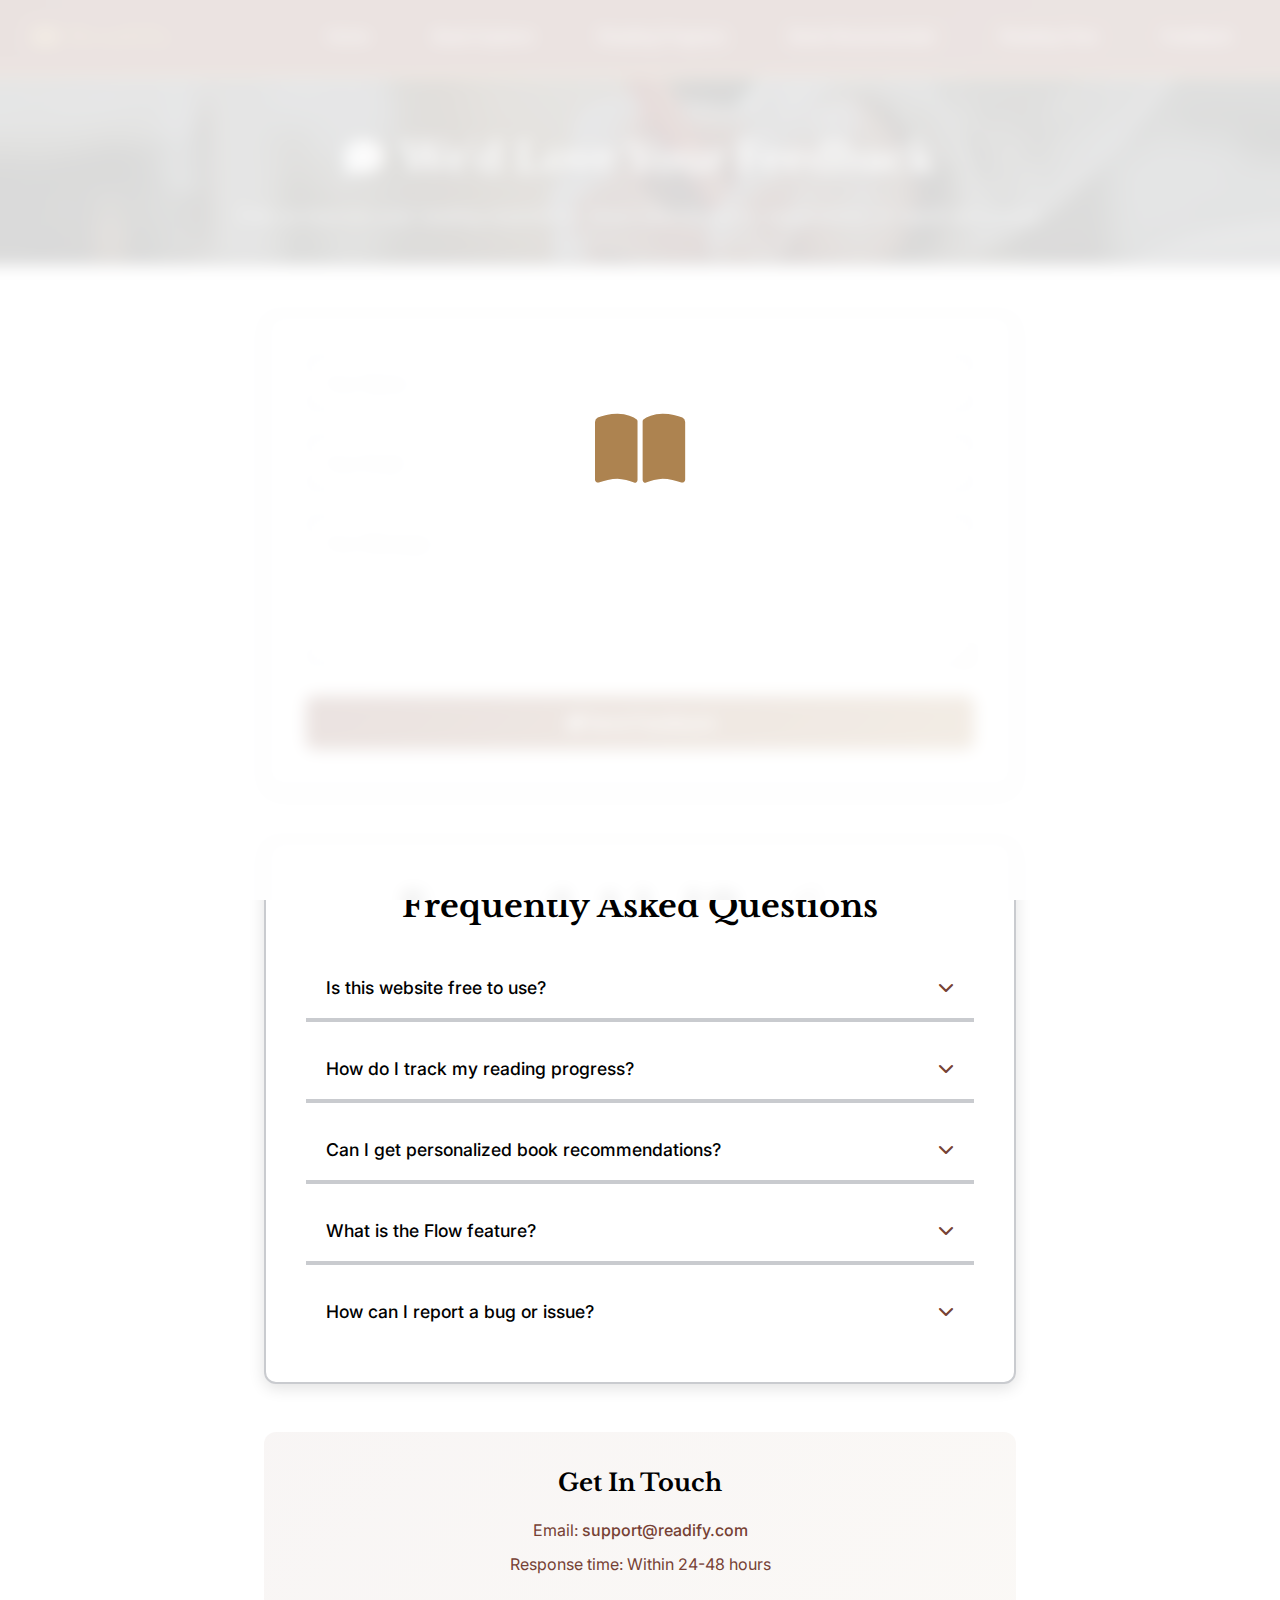
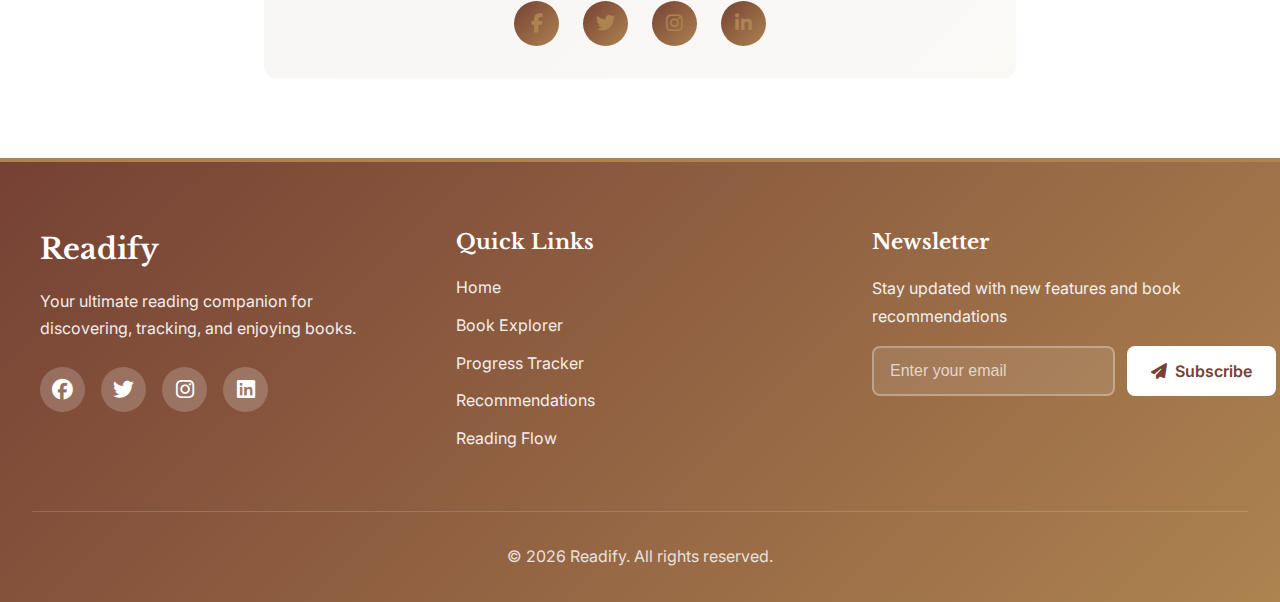
<file: feedback.html>
<!DOCTYPE html>
<html lang="en">
<head>
<meta charset="UTF-8">
<meta name="viewport" content="width=device-width, initial-scale=1.0">
<meta name="color-scheme" content="light only">
<meta name="description" content="Readify Feedback - Share your thoughts and suggestions to help us improve your reading experience.">
<meta name="keywords" content="feedback, contact, support, help">
<meta name="author" content="Readify">

<title>Feedback - Readify</title>

<link href="https://fonts.googleapis.com/css2?family=Inter:wght@300;400;500;600;700&family=Libre+Baskerville:ital,wght@0,400;0,700;1,400&display=swap" rel="stylesheet">
<link rel="stylesheet" href="https://cdnjs.cloudflare.com/ajax/libs/font-awesome/6.5.1/css/all.min.css">


<link rel="stylesheet" href="css/navbar.css">
<link rel="stylesheet" href="css/feedback.css">
<link rel="stylesheet" href="css/footer.css">
<link rel="stylesheet" href="css/loading.css">

<!--Favicons-->

<link rel="icon" type="image/png" sizes="16x16" href="assets/images/favicon/favicon-16x16.png">
<link rel="icon" type="image/png" sizes="32x32" href="assets/images/favicon/favicon-32x32.png">
<link rel="icon" type="image/png" sizes="96x96" href="assets/images/favicon/favicon-96x96.png">
<link rel="icon" type="image/svg+xml" href="assets/images/favicon/favicon.svg">
<link rel="shortcut icon" href="assets/images/favicon/favicon.ico">
<link rel="apple-touch-icon" sizes="180x180" href="assets/images/favicon/apple-touch-icon.png">
<meta name="apple-mobile-web-app-title" content="Readify">
<link rel="manifest" href="assets/images/favicon/site.webmanifest">

</head>
<body>
    <div class="page-loader active">
        <div class="spinner">
            <i class="fas fa-book-open"></i>
        </div>
    </div>
<header class="navbar">
    <a href="index.html" style="text-decoration: none;"><h1 class="logo">Readify</h1></a>
    <button id="menubutton" aria-label="Toggle navigation">
        <span class="hamburger-line"></span>
        <span class="hamburger-line"></span>
        <span class="hamburger-line"></span>
    </button>
    <nav id="navmenu">
        <a href="index.html">Home</a>
        <a href="explorer.html">Book Explorer</a>
        <a href="progress.html">Reading Progress</a>
        <a href="recommender.html">Book Recommender</a>
        <a href="flow.html">Reading Flow</a>
        <a href="feedback.html">Feedback</a>
    </nav>
</header>

<div class="feedback-container">
    <div class="page-header">
        <h2><i class="fa-solid fa-comment-dots icon-styled"></i> We'd Love Your Feedback</h2>
        <p class="subtitle">Help us improve your reading experience. Share your thoughts, suggestions, or report any issues.</p>
    </div>

    <div class="success-message" id="successMessage">
        <p><i class="fas fa-check-circle"></i> Thank you! Your feedback has been submitted successfully.</p>
    </div>

    <form id="feedbackform">
        <input type="text" id="name" placeholder="Your Name" required>
        <input type="email" id="email" placeholder="Your Email" required>
        <textarea id="message" placeholder="Your Message" required></textarea>
        <button type="submit"><i class="fas fa-paper-plane"></i> Send Feedback</button>
    </form>

    <section class="faq">
        <h3>Frequently Asked Questions</h3>
        
        <div class="faq-item">
            <button class="faqbutton">Is this website free to use?</button>
            <div class="faq-panel">
                <p>Yes! Readify is completely free to use. All features including book exploration, progress tracking, recommendations, and ambient reading modes are available at no cost.</p>
            </div>
        </div>

        <div class="faq-item">
            <button class="faqbutton">How do I track my reading progress?</button>
            <div class="faq-panel">
                <p>Visit the Progress page and enter your book's total pages and current page number. The tracker will calculate your progress percentage and estimated completion time based on your reading speed.</p>
            </div>
        </div>

        <div class="faq-item">
            <button class="faqbutton">Can I get personalized book recommendations?</button>
            <div class="faq-panel">
                <p>Yes! Head to the Recommender page, select your preferred genre and book length, and our algorithm will suggest books tailored to your preferences.</p>
            </div>
        </div>

        <div class="faq-item">
            <button class="faqbutton">What is the Flow feature?</button>
            <div class="faq-panel">
                <p>Flow is our ambient reading mode that provides background sounds and a distraction-free environment to enhance your reading experience. It also tracks your completed books and reading statistics.</p>
            </div>
        </div>

        <div class="faq-item">
            <button class="faqbutton">How can I report a bug or issue?</button>
            <div class="faq-panel">
                <p>Use the feedback form above to report any bugs or issues. Please include as much detail as possible about what happened and which page you were on.</p>
            </div>
        </div>
    </section>

    <div class="contact-info">
        <h3>Get In Touch</h3>
        <p>Email: <a href="mailto:support@readify.com">support@readify.com</a></p>
        <p>Response time: Within 24-48 hours</p>
        <div class="social-links">
            <a href="#" aria-label="Facebook"><i class="fab fa-facebook-f"></i></a>
            <a href="#" aria-label="Twitter"><i class="fab fa-twitter"></i></a>
            <a href="#" aria-label="Instagram"><i class="fab fa-instagram"></i></a>
            <a href="#" aria-label="LinkedIn"><i class="fab fa-linkedin-in"></i></a>
        </div>
    </div>
</div>

<!--footer-->
<footer class="footer">
    <div class="footer-content">
        <div class="footer-section">
            <h3>Readify</h3>
            <p>Your ultimate reading companion for discovering, tracking, and enjoying books.</p>
            <div class="social-links">
                <a href="#" aria-label="Facebook"><i class="fab fa-facebook"></i></a>
                <a href="#" aria-label="Twitter"><i class="fab fa-twitter"></i></a>
                <a href="#" aria-label="Instagram"><i class="fab fa-instagram"></i></a>
                <a href="#" aria-label="LinkedIn"><i class="fab fa-linkedin"></i></a>
            </div>
        </div>
        
        <div class="footer-section">
            <h4>Quick Links</h4>
            <ul class="footer-links">
                <li><a href="index.html">Home</a></li>
                <li><a href="explorer.html">Book Explorer</a></li>
                <li><a href="progress.html">Progress Tracker</a></li>
                <li><a href="recommender.html">Recommendations</a></li>
                <li><a href="flow.html">Reading Flow</a></li>
            </ul>
        </div>
        
        <div class="footer-section">
            <h4>Newsletter</h4>
            <p>Stay updated with new features and book recommendations</p>
            <form id="newsform" class="newsletter-form">
                <input type="email" id="newsletteremail" placeholder="Enter your email" required> 
                <button type="submit"><i class="fas fa-paper-plane"></i> Subscribe</button>
            </form>
        </div>
    </div>
    
    <div class="footer-bottom">
        <p>&copy; 2026 Readify. All rights reserved.</p>
    </div>
</footer>

<script src="js/reuse.js"></script>
<script src="js/feedback.js"></script>
<script src="js/loading.js"></script>

<!--resusable js functions-->
<script>
    initMobileMenu();
    initNewsletterForm();
</script>

<script>
if ('serviceWorker' in navigator) {
    navigator.serviceWorker.register('js/service-worker.js')
    .then(reg => console.log('Service Worker registered', reg))
    .catch(err => console.error('Service Worker registration failed', err));
}
</script>

</body>
</html>
</file>
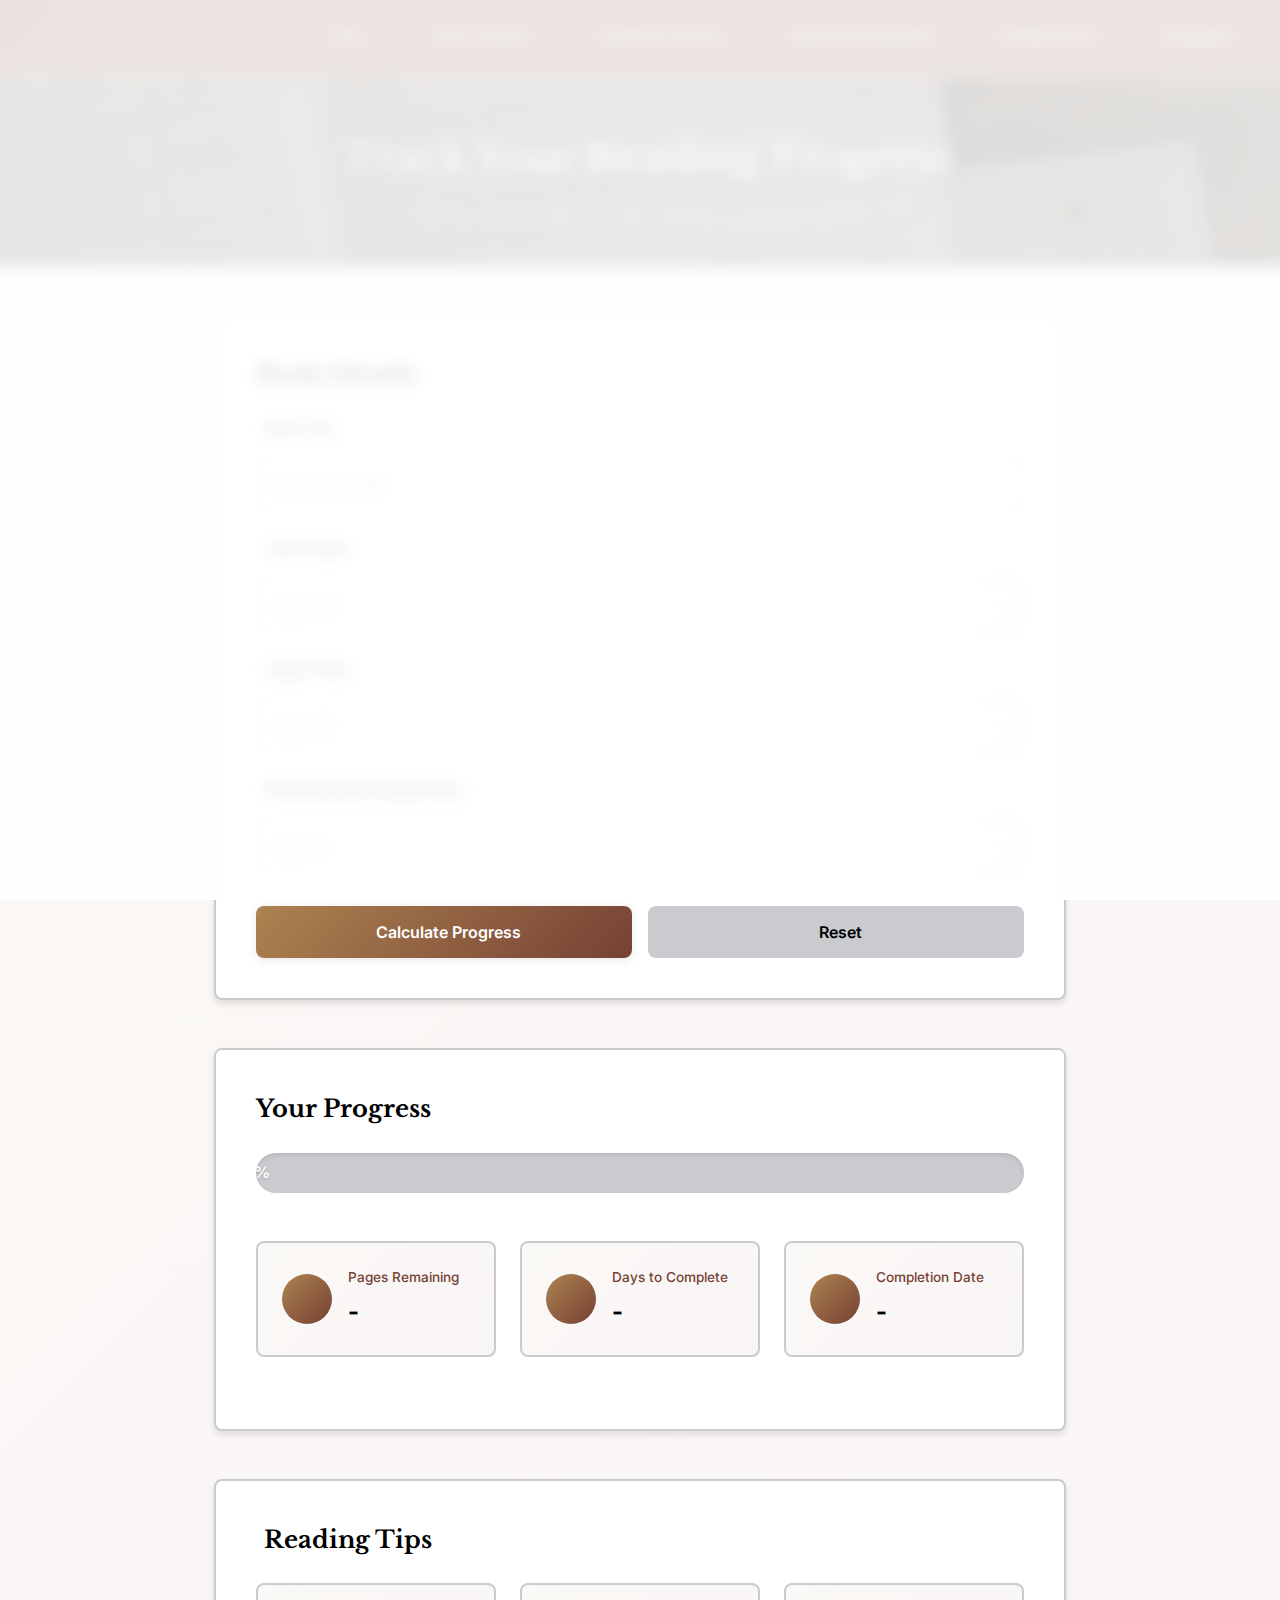
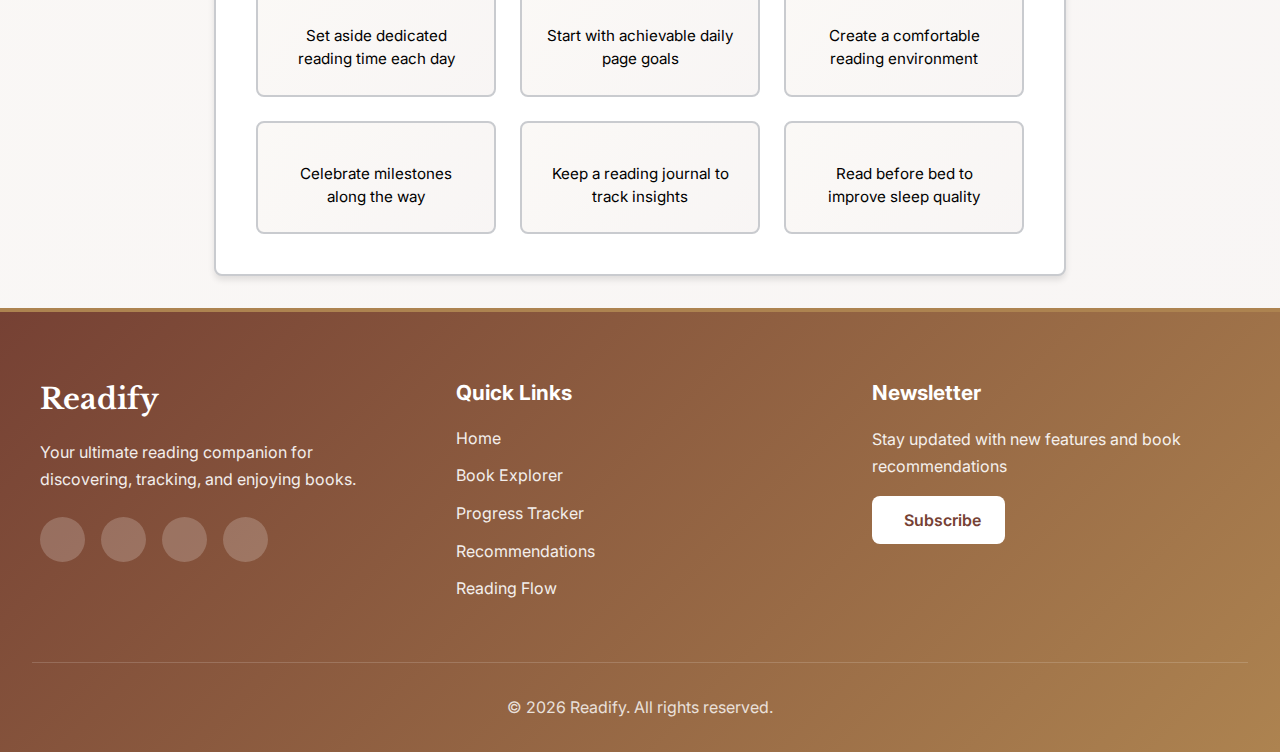
<file: progress.html>
<!DOCTYPE html>
<html lang="en">
<head>
<meta charset="UTF-8">
<meta name="viewport" content="width=device-width, initial-scale=1.0">
<meta name="color-scheme" content="light only">
<meta name="description" content="Track your reading progress and set goals. Calculate completion time and monitor your reading journey with Readify.">
<meta name="keywords" content="reading tracker, progress tracker, reading goals, book progress">
<meta name="author" content="Readify">

<title>Progress Tracker - Readify</title>

<link href="https://fonts.googleapis.com/css2?family=Inter:wght@300;400;500;600;700&family=Libre+Baskerville:ital,wght@0,400;0,700;1,400&display=swap" rel="stylesheet">
<link rel="stylesheet" href="https://cdnjs.cloudflare.com/ajax/libs/font-awesome/6.5.1/css/all.min.css" integrity="sha512-DTOQO9RWCH3ppGqcWaEA1BIZOC6xxalwEsw9c2QQeAIftl+Vegovlnee1c9QX4TctnWMn13TZye+giMm8e2LwA==" crossorigin="anonymous" referrerpolicy="no-referrer">


<link rel="stylesheet" href="css/navbar.css">
<link rel="stylesheet" href="css/progress.css">
<link rel="stylesheet" href="css/footer.css">
<link rel="stylesheet" href="css/loading.css">

<!-- Favicons -->
<link rel="icon" type="image/png" sizes="16x16" href="assets/images/favicon/favicon-16x16.png">
<link rel="icon" type="image/png" sizes="32x32" href="assets/images/favicon/favicon-32x32.png">
<link rel="icon" type="image/png" sizes="96x96" href="assets/images/favicon/favicon-96x96.png">
<link rel="icon" type="image/svg+xml" href="assets/images/favicon/favicon.svg">
<link rel="shortcut icon" href="assets/images/favicon/favicon.ico">
<link rel="apple-touch-icon" sizes="180x180" href="assets/images/favicon/apple-touch-icon.png">
<meta name="apple-mobile-web-app-title" content="Readify">
<link rel="manifest" href="assets/images/favicon/site.webmanifest">

</head>
<body>
    <div class="page-loader active">
        <div class="spinner">
            <i class="fas fa-book-open"></i>
        </div>
    </div>

<!--navbar-->
<header class="navbar">
    <a href="index.html" style="text-decoration: none;"><h1 class="logo">Readify</h1></a>
    <button id="menubutton" aria-label="Toggle navigation">
        <span class="hamburger-line"></span>
        <span class="hamburger-line"></span>
        <span class="hamburger-line"></span>
    </button>
    <nav id="navmenu">
        <a href="index.html">Home</a>
        <a href="explorer.html">Book Explorer</a>
        <a href="progress.html">Reading Progress</a>
        <a href="recommender.html">Book Recommender</a>
        <a href="flow.html">Reading Flow</a>
        <a href="feedback.html">Feedback</a>
    </nav>
</header>

<div class="page-header">
    <h2><i class="fa-solid fa-chart-line icon-styled"></i> Track Your Reading Progress</h2>
    <p class="subtitle">Monitor your reading journey and set achievable goals</p>
</div>

<!--progress container-->
<div class="progress-container">
    <section class="tracker">
        <h3 class="section-title">Book Details</h3>
        
        <div class="input-group">
            <label for="booktitle">
                <i class="fas fa-book icon-styled"></i> Book Title
            </label>
            <input id="booktitle" type="text" placeholder="Enter book title">
        </div>

        <div class="input-group">
            <label for="totalpages">
                <i class="fas fa-file icon-styled"></i> Total Pages
            </label>
            <div class="input-wrapper">
                <input id="totalpages" type="number" placeholder="e.g., 300" min="1">
                <div class="stepper-buttons">
                    <button type="button" class="stepper-btn stepper-up" data-input="totalpages"><i class="fas fa-chevron-up"></i><span class="visually-hidden">Increase pages</span></button>
                    <button type="button" class="stepper-btn stepper-down" data-input="totalpages"><i class="fas fa-chevron-down"></i><span class="visually-hidden">Decrease pages</span></button>
                </div>
            </div>
        </div>

        <div class="input-group">
            <label for="pagesread">
                <i class="fas fa-bookmark icon-styled"></i>Pages Read
            </label>
            <div class="input-wrapper">
                <input id="pagesread" type="number" placeholder="e.g., 150" min="0">
                <div class="stepper-buttons">
                    <button type="button" class="stepper-btn stepper-up" data-input="pagesread"><i class="fas fa-chevron-up"></i><span class="visually-hidden">Increase pages read</span></button>
                    <button type="button" class="stepper-btn stepper-down" data-input="pagesread"><i class="fas fa-chevron-down"></i><span class="visually-hidden">Decrease pages read</span></button>
                </div>
            </div>
        </div>

        <div class="input-group">
            <label for="speed">
                <i class="fas fa-gauge-high icon-styled"></i> Reading Speed (pages/day)
            </label>
            <div class="input-wrapper">
                <input id="speed" type="number" placeholder="e.g., 30" min="1">
                <div class="stepper-buttons">
                    <button type="button" class="stepper-btn stepper-up" data-input="speed"><i class="fas fa-chevron-up"></i><span class="visually-hidden">Increase speed</span></button>
                    <button type="button" class="stepper-btn stepper-down" data-input="speed"><i class="fas fa-chevron-down"></i><span class="visually-hidden">Decrease speed</span></button>
                </div>
            </div>
        </div>

        <div class="button-group">
            <button type="button" id="calculatebutton" class="btn-calculate">
                <i class="fas fa-calculator"></i> Calculate Progress
            </button>
            <button type="button" id="resetbutton" class="btn-reset">
                <i class="fas fa-rotate-right"></i> Reset
            </button>
        </div>
    </section>

    <section class="progress-display">
        <h3 class="section-title">Your Progress</h3>
        
        <div class="progress-bar-container">
            <div class="progress-bar">
                <div id="progressfill">
                    <span id="progresspercentage">0%</span>
                </div>
            </div>
        </div>

        <div class="stats-grid">
            <div class="stat-box">
                <div class="stat-icon">
                    <i class="fas fa-book-open icon-styled"></i>
                </div>
                <div class="stat-content">
                    <div class="stat-label">Pages Remaining</div>
                    <div class="stat-value" id="pagesremaining">-</div>
                </div>
            </div>
            
            <div class="stat-box">
                <div class="stat-icon">
                    <i class="fas fa-calendar-days icon-styled"></i>
                </div>
                <div class="stat-content">
                    <div class="stat-label">Days to Complete</div>
                    <div class="stat-value" id="daystocomplete">-</div>
                </div>
            </div>
            
            <div class="stat-box">
                <div class="stat-icon">
                    <i class="fas fa-flag-checkered icon-styled"></i>
                </div>
                <div class="stat-content">
                    <div class="stat-label">Completion Date</div>
                    <div class="stat-value" id="completiondate">-</div>
                </div>
            </div>
        </div>

        <div id="resulttext"></div>
    </section>

    <section class="reading-tips">
        <h3 class="section-title"><i class="fas fa-lightbulb icon-styled"></i> Reading Tips</h3>
        <div class="tips-grid">
            <div class="tip-card">
                <i class="fa-solid fa-clock"></i>
                <p>Set aside dedicated reading time each day</p>
            </div>
            <div class="tip-card">
                <i class="fa-solid fa-bullseye"></i>
                <p>Start with achievable daily page goals</p>
            </div>
            <div class="tip-card">
                <i class="fa-solid fa-mug-hot"></i>
                <p>Create a comfortable reading environment</p>
            </div>
            <div class="tip-card">
                <i class="fa-solid fa-trophy"></i>
                <p>Celebrate milestones along the way</p>
            </div>
            <div class="tip-card">
                <i class="fa-solid fa-book-bookmark"></i>
                <p>Keep a reading journal to track insights</p>
            </div>
            <div class="tip-card">
                <i class="fa-solid fa-moon"></i>
                <p>Read before bed to improve sleep quality</p>
            </div>
        </div>
    </section>
</div>

<!--footer-->
<footer class="footer">
    <div class="footer-content">
        <div class="footer-section">
            <h3>Readify</h3>
            <p>Your ultimate reading companion for discovering, tracking, and enjoying books.</p>
            <div class="social-links">
                <a href="#" aria-label="Facebook"><i class="fab fa-facebook"></i></a>
                <a href="#" aria-label="Twitter"><i class="fab fa-twitter"></i></a>
                <a href="#" aria-label="Instagram"><i class="fab fa-instagram"></i></a>
                <a href="#" aria-label="LinkedIn"><i class="fab fa-linkedin"></i></a>
            </div>
        </div>
        
        <div class="footer-section">
            <h4>Quick Links</h4>
            <ul class="footer-links">
                <li><a href="index.html">Home</a></li>
                <li><a href="explorer.html">Book Explorer</a></li>
                <li><a href="progress.html">Progress Tracker</a></li>
<li><a href="recommender.html">Recommendations</a></li>
                <li><a href="flow.html">Reading Flow</a></li>
            </ul>
        </div>
        
        <div class="footer-section">
            <h4>Newsletter</h4>
            <p>Stay updated with new features and book recommendations</p>
            <form id="newsform" class="newsletter-form">
                <label for="newsletteremail" class="visually-hidden">Email address</label> 
                <button type="submit"><i class="fas fa-paper-plane"></i> Subscribe</button>
            </form>
        </div>
    </div>
    
    <div class="footer-bottom">
        <p>&copy; 2026 Readify. All rights reserved.</p>
    </div>
</footer>

<script src="js/reuse.js"></script>
<script src="js/tracker.js"></script>
<script src="js/loading.js"></script>

<!--calling reusable functions-->
<script>
    initMobileMenu();
    initNewsletterForm();
</script>

<!--service worker registration-->
<script>
    if ('serviceWorker' in navigator) {
        navigator.serviceWorker.register('js/service-worker.js')
            .then(reg => console.log('Service Worker registered', reg))
            .catch(err => console.error('Service Worker registration failed', err));
    }
</script>

</body>
</html>
</file>
<file: css/navbar.css>
:root{
    --primary: #764134;   /* brand / navbar */
    --accent: #AD8350;    /* accent / emphasis */
    --bg-color: #FFFFFF;  /* page background */
    --text-dark: #000000; /* primary text */
    --text-light: #764134;/* secondary text */
    --white: #FFFFFF;
    --neutral: #C9CBCF;   /* borders / subtle surfaces */
    --shadow: 0 4px 6px rgba(0,0,0,0.1);
    --radius: 8px;
}

/*global smooth scrolling*/
html {
    scroll-behavior: smooth;
}

/* Navbar */
.navbar{
    background: linear-gradient(135deg, var(--primary), rgba(118, 65, 52, 0.95));
    color: var(--white);
    padding: 1rem 2rem;
    display: flex;
    justify-content: space-between;
    align-items: center;
    position: sticky;
    top: 0;
    z-index: 100;
    box-shadow: 0 2px 8px rgba(0, 0, 0, 0.15);
    border-bottom: var(--accent) 4px solid;
}

.logo{
    font-size: 1.5rem;
    font-weight: 700;
    font-family: 'Libre Baskerville', serif;
    letter-spacing: 0.5px;
    color: var(--accent);
    text-shadow: 0 2px 4px rgba(0, 0, 0, 0.2);
    position: relative;
    display: flex;
    align-items: center;
    gap: 0.5rem;
    transition: all 0.3s ease;
}

.logo::before{
    content: '\f518';
    font-family: 'Font Awesome 6 Free';
    font-weight: 900;
    font-size: 1.5rem;
    display: inline-block;
    animation: bounce 1.5s ease-in-out infinite;
    color: var(--accent);
}

.logo:hover{
    filter: drop-shadow(0 4px 8px rgba(173, 131, 80, 0.4));
    transform: scale(1.05);
}

@keyframes bounce{
    0%, 100% {
        transform: translateY(0) scale(1);
    }
    50% {
        transform: translateY(-3px) scale(1.01);
    }
}

#navmenu{
    display: flex;
    gap: 2rem;
    align-items: center;
    font-family: 'Poppins', sans-serif;
    font-weight: 500;
}

#navmenu a {
    color: var(--white);
    text-decoration: none;
    padding: 0.5rem 1rem;
    border-radius: var(--radius);
    transition: background-color 0.3s, transform 0.2s;
    position: relative;
}

#navmenu a:hover{
    background-color: rgba(255, 255, 255, 0.1);
    transform: translateY(-2px);
}

#navmenu a::after {
    content: '';
    position: absolute;
    bottom: -4px;
    left: 50%;
    width: 0;
    height: 2px;
    background-color: var(--accent);
    transform: translateX(-50%);
    transition: width 0.3s ease;
}

#navmenu a:hover::after {
    width: 100%;
}

#menubutton{
    display: none;
    background: none;
    border: none;
    cursor: pointer;
    padding: 0.5rem;
    width: 40px;
    height: 40px;
    position: relative;
    z-index: 101;
}

.hamburger-line {
    display:block;
    width: 28px;
    height: 3px;
    background-color: var(--white);
    margin: 5px auto;
    transition: all 0.3s ease-in-out;
    border-radius: 2px;
}

/*hamburger animation*/

#menubutton.active .hamburger-line:nth-child(1)
{
    transform: translateY(8px) rotate(45deg);
}

#menubutton.active .hamburger-line:nth-child(2) 
{
    opacity: 0;
    transform: translateX(-20px);
}

#menubutton.active .hamburger-line:nth-child(3) 
{
    transform: translateY(-8px) rotate(-45deg);
}

#menubutton:hover .hamburger-line 
{
    background-color: var(--accent);
}

/* Responsive navbar */
@media (min-width: 769px){
    #navmenu{
        display: flex !important;
        position: static;
        flex-direction: row;
        width: auto;
        background: transparent;
        padding: 0;
        box-shadow: none;
    }

    #menubutton{
        display: none;
    }
}

@media (max-width: 768px){
    .navbar{
        padding: 1rem;
    }

    .logo{
        font-size: 1.2rem;
    }

    #menubutton{
        display: block;
    }

    #navmenu{
        display: none;
        position: absolute;
        top: 60px;
        right: 0;
        background: var(--primary);
        width: 100%;
        flex-direction: column;
        padding: 1rem;
        text-align: center;
        gap: 1rem;
        box-shadow: 0 4px 12px rgba(0, 0, 0, 0.2);
        animation: slideDown 0.3s ease-in-out;
    }

    @keyframes slideDown {
        from {
            opacity: 0;
            transform: translateY(-10px);
        }
        to {
            opacity: 1;
            transform: translateY(0);
        }
    }

    #navmenu.show{
        display: flex;
    }

    #navmenu a{
        padding: 0.8rem;
        width: 100%;
        border-radius: 4px;
    }

    #navmenu a::after{
        display: none;
    }
}
</file>
<file: css/feedback.css>
html, body {
    overflow-x: hidden;  /*To dissapear bottom scroll bar*/
}
/* CSS variables */
:root {
    --primary-color: #764134;
    --accent-color: #ad8350;
    --bg-color: #ffffff;
    --text-color: #000000;
    --neutral-gray: #c9cbcf;
    --shadow-sm: 0 2px 8px rgba(0, 0, 0, 0.1);
    --shadow-md: 0 4px 16px rgba(0, 0, 0, 0.12);
    --transition: all 0.3s ease;
    color-scheme: light;
}

* {
    margin: 0;
    padding: 0;
    box-sizing: border-box;
}

body {
    font-family: 'Inter', sans-serif;
    background-color: var(--bg-color);
    color: var(--text-color);
    line-height: 1.6;
    padding-top: 0;
    min-height: 100vh;
    color-scheme: light;
}

h1, h2, h3, h4 {
    font-family: 'Libre Baskerville', serif;
}

/* icon styling */
.icon-styled {
    color: var(--primary-color);
}

/* feedback page container */
.feedback-container {
    max-width: 800px;
    margin: 0 auto 2rem;
    padding: 0 1.5rem 3rem;
}

/* page header */
.page-header{
        max-width: 100vw;
    text-align: center;
    padding: 3rem 2rem 2rem;
    background: var(--text-color) url('../assets/images/Background/feedback.webp');
    background-size: cover;
    background-position: center;
    background-repeat: no-repeat;
    color: var(--bg-color);
    border-bottom: 3px solid var(--text-color);
    position: relative;
    width: 100vw;
    position: relative;
    left: 50%;
    transform: translateX(-50%);
    margin-bottom: 3rem;
}

.page-header::before{
    content: '';
    position: absolute;
    top: 0;
    left: 0;
    right: 0;
    bottom: 0;
    background: rgba(0, 0, 0, 0.5);
    z-index: 0;
}

.page-header h2{
    font-size: 2.5rem;
    color: var(--bg-color);
    margin-bottom: 0.75rem;
    display: flex;
    align-items: center;
    justify-content: center;
    gap: 1rem;
    text-shadow: 3px 3px 8px rgba(0, 0, 0, 0.8);
    font-weight: 700;
    position: relative;
    z-index: 1;
}

.page-header .subtitle{
    font-size: 1.1rem;
    color: var(--neutral-gray);
    text-shadow: 2px 2px 6px rgba(0, 0, 0, 0.8);
    font-weight: 500;
    position: relative;
    z-index: 1;
}

.page-header .icon-styled {
    color: var(--bg-color);
    text-shadow: 3px 3px 8px rgba(0, 0, 0, 0.8);
}

/* feedback form */
#feedbackform {
    background: var(--bg-color);
    border: 2px solid var(--neutral-gray);
    border-radius: 12px;
    padding: 2.5rem;
    box-shadow: var(--shadow-md);
    margin-bottom: 3rem;
}

#feedbackform input, #feedbackform textarea {
    width: 100%;
    padding: 1rem;
    margin-bottom: 1.5rem;
    border: 2px solid var(--neutral-gray);
    border-radius: 8px;
    font-family: 'Inter', sans-serif;
    font-size: 1rem;
    color: var(--text-color);
    background-color: var(--bg-color);
    transition: var(--transition);
}

#feedbackform input:focus, #feedbackform textarea:focus {
    outline: none;
    border-color: var(--primary-color);
    box-shadow: 0 0 0 3px rgba(118, 65, 52, 0.1);
}

#feedbackform input::placeholder, #feedbackform textarea::placeholder {
    color: var(--neutral-gray);
}

#feedbackform textarea {
    min-height: 150px;
    resize: vertical;
    font-family: 'Inter', sans-serif;
}

#feedbackform button[type="submit"] {
    width: 100%;
    padding: 1rem 2rem;
    background: linear-gradient(135deg, var(--primary-color), var(--accent-color));
    color: var(--bg-color);
    border: none;
    border-radius: 8px;
    font-size: 1.1rem;
    font-weight: 600;
    font-family: 'Inter', sans-serif;
    cursor: pointer;
    transition: var(--transition);
    box-shadow: var(--shadow-sm);
}

#feedbackform button[type="submit"]:hover {
    transform: translateY(-2px);
    box-shadow: var(--shadow-md);
}

#feedbackform button[type="submit"]:active {
    transform: translateY(0);
}

/* FAQ section */
.faq {
    background: var(--bg-color);
    border: 2px solid var(--neutral-gray);
    border-radius: 12px;
    padding: 2.5rem;
    box-shadow: var(--shadow-md);
}

.faq h3 {
    font-size: 2rem;
    color: var(--text-color);
    margin-bottom: 1.5rem;
    text-align: center;
}

/* FAQ item */
.faq-item {
    margin-bottom: 1rem;
    border-bottom: 4px solid var(--neutral-gray);
}

.faq-item:last-child {
    border-bottom: none;
    margin-bottom: 0;
}

.faqbutton {
    width: 100%;
    padding: 1.25rem;
    background-color: transparent;
    color: var(--text-color);
    border: none;
    text-align: left;
    font-size: 1.1rem;
    font-weight: 500;
    font-family: 'Inter', sans-serif;
    cursor: pointer;
    transition: var(--transition);
    display: flex;
    justify-content: space-between;
    align-items: center;
    position: relative;
}

.faqbutton::after {
    content: '\f078';
    font-family: 'Font Awesome 6 Free';
    font-weight: 900;
    color: var(--primary-color);
    font-size: 1rem;
    transition: var(--transition);
}

.faqbutton.active::after {
    transform: rotate(180deg);
}

.faqbutton:hover {
    background-color: rgba(118, 65, 52, 0.05);
    color: var(--primary-color);
}

.faq-panel {
    max-height: 0;
    overflow: hidden;
    transition: max-height 0.3s ease, padding 0.3s ease;
    padding: 0 1.25rem;
    background-color: rgba(173, 131, 80, 0.05);
}

.faq-panel.active {
    max-height: 500px;
    padding: 1.25rem;
    margin-bottom: 1rem;
}

.faq-panel p {
    color: var(--text-color);
    line-height: 1.8;
}

/* success message */
.success-message {
    background: linear-gradient(135deg, rgba(118, 65, 52, 0.1), rgba(173, 131, 80, 0.1));
    border-left: 4px solid var(--primary-color);
    padding: 1.5rem;
    border-radius: 8px;
    margin-bottom: 2rem;
    display: none;
}

.success-message.show {
    display: block;
}

.success-message p {
    color: var(--primary-color);
    font-weight: 500;
    margin: 0;
}

/* contact info section */
.contact-info {
    text-align: center;
    margin-top: 3rem;
    padding: 2rem;
    background: linear-gradient(135deg, rgba(118, 65, 52, 0.05), rgba(173, 131, 80, 0.05));
    border-radius: 12px;
}

.contact-info h3 {
    font-size: 1.5rem;
    margin-bottom: 1rem;
    color: var(--text-color);
}

.contact-info p {
    color: var(--primary-color);
    margin: 0.5rem 0;
}

.contact-info a {
    color: var(--primary-color);
    text-decoration: none;
    font-weight: 500;
    transition: var(--transition);
}

.contact-info a:hover {
    color: var(--accent-color);
    text-decoration: underline;
}

.contact-info .social-links {
    display: flex;
    justify-content: center;
    gap: 1.5rem;
    margin-top: 1.5rem;
}

.contact-info .social-links a {
    width: 45px;
    height: 45px;
    display: flex;
    align-items: center;
    justify-content: center;
    background: linear-gradient(135deg, var(--primary-color), var(--accent-color));
    color: var(--accent-color);
    border-radius: 50%;
    text-decoration: none;
    transition: var(--transition);
    font-size: 1.2rem;
}

.contact-info .social-links a:hover {
    transform: translateY(-3px);
    box-shadow: var(--shadow-md);
}

/* responsive design */
@media (max-width: 768px) {
    body {
        padding-top: 0;
    }

    .feedback-container {
        padding: 0 1rem 2rem;
    }

    .page-header h2{
        font-size: 2rem;
        flex-direction: column;
        gap: 0.5rem;
    }

    .page-header .subtitle {
        font-size: 1rem;
    }

    #feedbackform,
    .faq {
        padding: 1.5rem;
    }

    .faqbutton {
        font-size: 1rem;
        padding: 1rem;
    }

    .contact-info {
        padding: 1.5rem;
    }
}

@media (max-width: 480px) {
    #feedbackform,
    .faq {
        padding: 1.25rem;
    }

    #feedbackform button[type="submit"] {
        font-size: 1rem;
    }

    .faq h3 {
        font-size: 1.5rem;
    }

    .social-links a {
        width: 40px;
        height: 40px;
        font-size: 1rem;
    }
}
</file>
<file: css/footer.css>
/* Footer */

.footer{
    background: linear-gradient(135deg, var(--primary), var(--accent));
    color: var(--white);
    padding: 4rem 2rem 2rem;
    border-top: 4px solid var(--accent);
}

.footer-content{
    display: grid;
    grid-template-columns: repeat(auto-fit, minmax(280px, 1fr));
    gap: 3rem;
    max-width: 1200px;
    margin: 0 auto 3rem;
}

.footer-section h3{
    font-size: 1.8rem;
    margin-bottom: 1rem;
}

.footer-section h4{
    font-size: 1.3rem;
    margin-bottom: 1rem;
}

.footer-section p{
    opacity: 0.9;
    line-height: 1.7;
    margin-bottom: 1rem;
}

.social-links{
    display: flex;
    gap: 1rem;
    margin-top: 1.5rem;
}

.social-links a{
    width: 45px;
    height: 45px;
    background: rgba(255,255,255,0.2);
    border-radius: 50%;
    display: flex;
    align-items: center;
    justify-content: center;
    color: var(--white);
    font-size: 1.3rem;
    transition: background 0.3s, transform 0.3s;
    text-decoration: none;
}

.social-links a:hover{
    background: var(--white);
    color: var(--primary);
    transform: translateY(-3px);
}

.footer-links{
    list-style: none;
}

.footer-links li{
    margin-bottom: 0.75rem;
}

.footer-links a{
    color: var(--white);
    text-decoration: none;
    opacity: 0.9;
    transition: opacity 0.3s, padding-left 0.3s;
    display: inline-block;
}

.footer-links a:hover{
    opacity: 1;
    padding-left: 0.5rem;
}

.newsletter-form{
    display: flex;
    gap: 0.75rem;
    margin-top: 1rem;
}

.newsletter-form input{
    flex: 1;
    padding: 0.875rem 1rem;
    border: 2px solid rgba(255,255,255,0.3);
    border-radius: 8px;
    font-size: 1rem;
    outline: none;
    background: rgba(255,255,255,0.1);
    color: var(--white);
    transition: border-color 0.3s, background 0.3s;
}

.newsletter-form input::placeholder{
    color: rgba(255,255,255,0.7);
}

.newsletter-form input:focus{
    border-color: var(--white);
    background: rgba(255,255,255,0.2);
}

.newsletter-form button{
    padding: 0.875rem 1.5rem;
    background: var(--white);
    color: var(--primary);
    border: none;
    border-radius: 8px;
    font-family: 'Inter', sans-serif;
    font-weight: 600;
    font-size: 1rem;
    cursor: pointer;
    transition: transform 0.2s, box-shadow 0.3s;
    display: flex;
    align-items: center;
    gap: 0.5rem;
}

.newsletter-form button:hover{
    transform: translateY(-2px);
    box-shadow: 0 4px 12px rgba(0,0,0,0.3);
}

.newsletter-form button:active{
    transform: translateY(0);
}

.footer-bottom{
    text-align: center;
    padding-top: 2rem;
    border-top: 1px solid rgba(255,255,255,0.2);
    opacity: 0.8;
}

/* Responsive Design for Footer */

@media (max-width: 768px){
    .footer-content{
        grid-template-columns: 1fr;
        gap: 2.5rem;
    }

    .newsletter-form{
        flex-direction: column;
    }

    .newsletter-form button{
        width: 100%;
        justify-content: center;
    }
}
</file>
<file: css/loading.css>
.page-loader {
    position: fixed;
    top: 0;
    left: 0;
    width: 100%;
    height: 100%;
    background: rgba(255, 255, 255, 0.85); /*85% opacity (15% transparent)*/
    backdrop-filter: blur(8px);
    -webkit-backdrop-filter: blur(8px);
    display: flex;
    justify-content: center;
    align-items: center;
    z-index: 9999;
    opacity: 0;
    visibility: hidden;
    transition: opacity 0.6s ease-in-out, visibility 0.6s ease-in-out;
}

.page-loader.active {
    opacity: 1;
    visibility: visible;
}

.spinner {
    font-size: 80px;
    color: #AD8350;
    animation: bounce 2s cubic-bezier(0.45, 0.05, 0.55, 0.95) infinite;
}

@keyframes bounce {
    0%, 100% {
        transform: translateY(0) scale(1);
    }
    50% {
        transform: translateY(-8px) scale(1.03);
    }
}
</file>
<file: css/progress.css>
:root{
    --primary: #764134;
    --accent: #AD8350;
    --bg-color: #FFFFFF;
    --text-dark: #000000;
    --text-light: #764134;
    --white: #FFFFFF;
    --neutral: #C9CBCF;
    --shadow-sm: 0 2px 8px rgba(0, 0, 0, 0.1);
    --shadow-md: 0 4px 12px rgba(0, 0, 0, 0.12);
    --radius: 8px;
    --transition: all 0.3s ease;
    color-scheme: light;
}

*{
    box-sizing: border-box;
    margin: 0;
    padding: 0;
}

body{
    font-family: 'Inter', sans-serif;
    background: linear-gradient(135deg, rgba(173, 131, 80, 0.05), rgba(118, 65, 52, 0.05));
    color: var(--text-dark);
    line-height: 1.6;
    min-height: 100vh;
    overflow-x: hidden;
    color-scheme: light;
}

h1, h2, h3{
    font-family: 'Libre Baskerville', serif;
}




/* Progress Container */
.progress-container{
    max-width: 900px;
    margin: 0 auto;
    padding: 0 1.5rem 2rem 1.5rem;
}

/* Page Header*/
.page-header{
    text-align: center;
    padding: 3rem 2rem 2rem;
    background: url('../assets/images/Background/tracker.webp');
    background-size: cover;
    background-position: center;
    background-repeat: no-repeat;
    color: var(--white);
    border-bottom: 3px solid black;
    position: relative;
    width: 100%;
    margin: 0 auto;
    margin-bottom: 3rem;
} 

.page-header::before{
    content: '';
    position: absolute;
    top: 0;
    left: 0;
    right: 0;
    bottom: 0;
    background: rgba(0, 0, 0, 0.5);
    z-index: 0;
}

.page-header h2{
    font-size: 2.5rem;
    color: var(--white);
    margin-bottom: 0.75rem;
    display: flex;
    align-items: center;
    justify-content: center;
    gap: 1rem;
    text-shadow: 3px 3px 8px rgba(0, 0, 0, 0.8);
    font-weight: 700;
    position: relative;
    z-index: 1;
}

.page-header .subtitle{
    font-size: 1.1rem;
    color: var(--neutral);
    text-shadow: 2px 2px 6px rgba(0, 0, 0, 0.8);
    font-weight: 500;
    position: relative;
    z-index: 1;
}

.page-header .icon-styled {
    color: var(--white);
    text-shadow: 3px 3px 8px rgba(0, 0, 0, 0.8);
}

/* section title */
.section-title{
    font-size: 1.5rem;
    color: var(--text-dark);
    margin-bottom: 1.5rem;
    display: flex;
    align-items: center;
    gap: 0.5rem;
}

/* tracker section */
.tracker{
    background: var(--white);
    border-radius: var(--radius);
    padding: 2.5rem;
    box-shadow: var(--shadow);
    margin-bottom: 3rem;
    border: 2px solid var(--neutral);
}

/* input group */
.input-group{
    margin-bottom: 1.5rem;
}

.input-group label{
    display: flex;
    align-items: center;
    gap: 0.5rem;
    font-weight: 500;
    color: var(--text-dark);
    margin-bottom: 0.5rem;
    font-size: 0.95rem;
}

.input-group input{
    width: 100%;
    padding: 1rem;
    border: 2px solid var(--neutral);
    border-radius: var(--radius);
    font-size: 1rem;
    font-family: 'Inter', sans-serif;
    transition: var(--transition);
    outline: none;
    background-color: var(--white);
}

.input-group input[type="number"] {
    padding-right: 50px;
}

.input-group input:focus{
    border-color: var(--accent);
    box-shadow: 0 0 0 3px rgba(173, 131, 80, 0.1);
}

.input-group input::placeholder{
    color: #999;
}

/* button group */
.button-group{
    display: flex;
    gap: 1rem;
    margin-top: 2rem;
}

.btn-calculate,.btn-reset{
    flex: 1;
    padding: 1rem 1.5rem;
    border: none;
    border-radius: var(--radius);
    font-size: 1rem;
    font-weight: 600;
    font-family: 'Inter', sans-serif;
    cursor: pointer;
    transition: var(--transition);
    display: flex;
    align-items: center;
    justify-content: center;
    gap: 0.5rem;
}

.btn-calculate{
    background: linear-gradient(135deg, var(--accent), var(--primary));
    color: var(--white);
    box-shadow: var(--shadow-sm);
}

.btn-calculate:hover{
    transform: translateY(-2px);
    box-shadow: var(--shadow-md);
}

.btn-reset{
    background: var(--neutral);
    color: var(--text-dark);
}

.btn-reset:hover{
    background: #b0b3b7;
    transform: translateY(-2px);
}

.btn-calculate:active, .btn-reset:active{
    transform: translateY(0);
}

/*Style the increment and decrement buttons*/
input[type="number"] {
    -webkit-appearance: textfield;
    -moz-appearance: textfield;
    appearance: textfield;
}

input[type="number"]::-webkit-inner-spin-button, input[type="number"]::-webkit-outer-spin-button {
    -webkit-appearance: none;
    margin: 0;
}

/* Custom increment and decrement buttons */
.input-group {
    display: flex;
    flex-direction: column;
    gap: 0.5rem;
}

.input-wrapper {
    position: relative;
    width: 100%;
}

.stepper-buttons {
    position: absolute;
    right: 8px;
    top: 50%;
    transform: translateY(-50%);
    display: flex;
    flex-direction: column;
    gap: 2px;
}

.stepper-btn {
    width: 28px;
    height: 22px;
    border: 1px solid var(--neutral);
    background: var(--white);
    color: var(--primary);
    cursor: pointer;
    display: grid;
    place-items: center;
    font-size: 11px;
    border-radius: 3px;
    transition: var(--transition);
    padding: 0;
    margin: 0;
    font-family: Arial, sans-serif;
    line-height: 1;
}

.stepper-btn:hover {
    background: var(--primary);
    color: var(--white);
    border-color: var(--primary);
}

.stepper-btn:active {
    transform: scale(0.95);
}

/* Progress display section */
.progress-display{
    background: var(--white);
    border-radius: var(--radius);
    padding: 2.5rem;
    box-shadow: var(--shadow);
    margin-bottom: 3rem;
    border: 2px solid var(--neutral);
}

/* Progress bar */
.progress-bar-container{
    margin-bottom: 3rem;
}

.progress-bar{
    width: 100%;
    height: 40px;
    background-color: var(--neutral);
    border-radius: 20px;
    overflow: hidden;
    position: relative;
    box-shadow: inset 0 2px 4px rgba(0, 0, 0, 0.1);
}

#progressfill{
    height: 100%;
    background: linear-gradient(90deg, var(--accent), var(--primary));
    width: 0;
    transition: width 0.8s cubic-bezier(0.4, 0, 0.2, 1);
    position: relative;
    display: flex;
    align-items: center;
    justify-content: center;
    border-radius: 20px;
}

#progresspercentage{
    color: var(--white);
    font-weight: 700;
    font-size: 1rem;
    text-shadow: 0 1px 2px rgba(0, 0, 0, 0.2);
}

/* Stats grid */
.stats-grid{
    display: grid;
    grid-template-columns: repeat(auto-fit, minmax(220px, 1fr));
    gap: 1.5rem;
    margin-bottom: 2rem;
}

.stat-box{
    background: linear-gradient(135deg, rgba(173, 131, 80, 0.05), rgba(118, 65, 52, 0.05));
    border: 2px solid var(--neutral);
    border-radius: var(--radius);
    padding: 1.5rem;
    display: flex;
    align-items: center;
    gap: 1rem;
    transition: var(--transition);
}

.stat-box:hover{
    transform: translateY(-3px);
    box-shadow: var(--shadow-sm);
}

.stat-icon{
    width: 50px;
    height: 50px;
    background: linear-gradient(135deg, var(--accent), var(--primary));
    border-radius: 50%;
    display: flex;
    align-items: center;
    justify-content: center;
    font-size: 1.3rem;
    color: var(--white);
    flex-shrink: 0;
}

.stat-content{
    flex: 1;
}

.stat-label{
    font-size: 0.85rem;
    color: var(--text-light);
    font-weight: 500;
    margin-bottom: 0.25rem;
}

.stat-value{
    font-size: 1.5rem;
    font-weight: 700;
    color: var(--text-dark);
}

#resulttext{
    text-align: center;
    font-size: 1.1rem;
    color: var(--text-light);
    font-weight: 500;
    padding: 1rem;
    background: rgba(173, 131, 80, 0.1);
    border-radius: var(--radius);
    border-left: 4px solid var(--primary);
}

#resulttext:empty{
    display: none;
}

/* Reading Tips Section */
.reading-tips{
    background: var(--white);
    border-radius: var(--radius);
    padding: 2.5rem;
    box-shadow: var(--shadow);
    border: 2px solid var(--neutral);
}

.tips-grid{
    display: grid;
    grid-template-columns: repeat(auto-fit, minmax(200px, 1fr));
    gap: 1.5rem;
}

.tip-card{
    background: linear-gradient(135deg, rgba(173, 131, 80, 0.05), rgba(118, 65, 52, 0.05));
    border: 2px solid var(--neutral);
    border-radius: var(--radius);
    padding: 1.5rem;
    text-align: center;
    transition: var(--transition);
}

.tip-card:hover{
    transform: translateY(-3px);
    box-shadow: var(--shadow-sm);
    border-color: var(--accent);
}

.tip-card i{
    font-size: 2rem;
    color: var(--primary);
    margin-bottom: 1rem;
    display: block;
}

.tip-card p{
    font-size: 0.95rem;
    color: var(--text-dark);
    line-height: 1.5;
}

/* Visually hidden text */
.visually-hidden {
  position: absolute !important;
  width: 1px !important;
  height: 1px !important;
  padding: 0 !important;
  margin: -1px !important;
  overflow: hidden !important;
  clip: rect(0, 0, 0, 0) !important;
  white-space: nowrap !important;
  border: 0 !important;
}

/* Responsive Design */
@media (max-width: 768px){
    .progress-container{
        padding: 1.5rem 1rem;
    }

    .page-header h2{
        font-size: 2rem;
        flex-direction: column;
        gap: 0.5rem;
    }

    .page-header .subtitle{
        font-size: 1rem;
    }

    .tracker, .progress-display, .reading-tips{
        padding: 1.5rem;
    }

    .section-title{
        font-size: 1.3rem;
    }

    .stats-grid{
        grid-template-columns: 1fr;
    }

    .tips-grid{
        grid-template-columns: repeat(auto-fit, minmax(150px, 1fr));
    }

    .button-group{
        flex-direction: column;
    }

    .stat-value{
        font-size: 1.3rem;
    }
}

@media (max-width: 480px){
    .progress-container{
        padding: 1rem 0.75rem;
    }

    .tracker,.progress-display,.reading-tips{
        padding: 1.25rem;
    }

    .section-title{
        font-size: 1.2rem;
    }

    .input-group input{
        padding: 0.875rem;
        font-size: 0.95rem;
    }

    .btn-calculate, .btn-reset{
        padding: 0.875rem 1rem;
        font-size: 0.95rem;
    }

    .progress-bar{
        height: 35px;
    }

    #progresspercentage{
        font-size: 0.9rem;
    }

    .stat-icon{
        width: 45px;
        height: 45px;
        font-size: 1.1rem;
    }

    .stat-value{
        font-size: 1.2rem;
    }

    .tips-grid{
        grid-template-columns: 1fr;
    }

    .tip-card i{
        font-size: 1.75rem;
    }

    .tip-card p{
        font-size: 0.9rem;
    }
}
</file>
